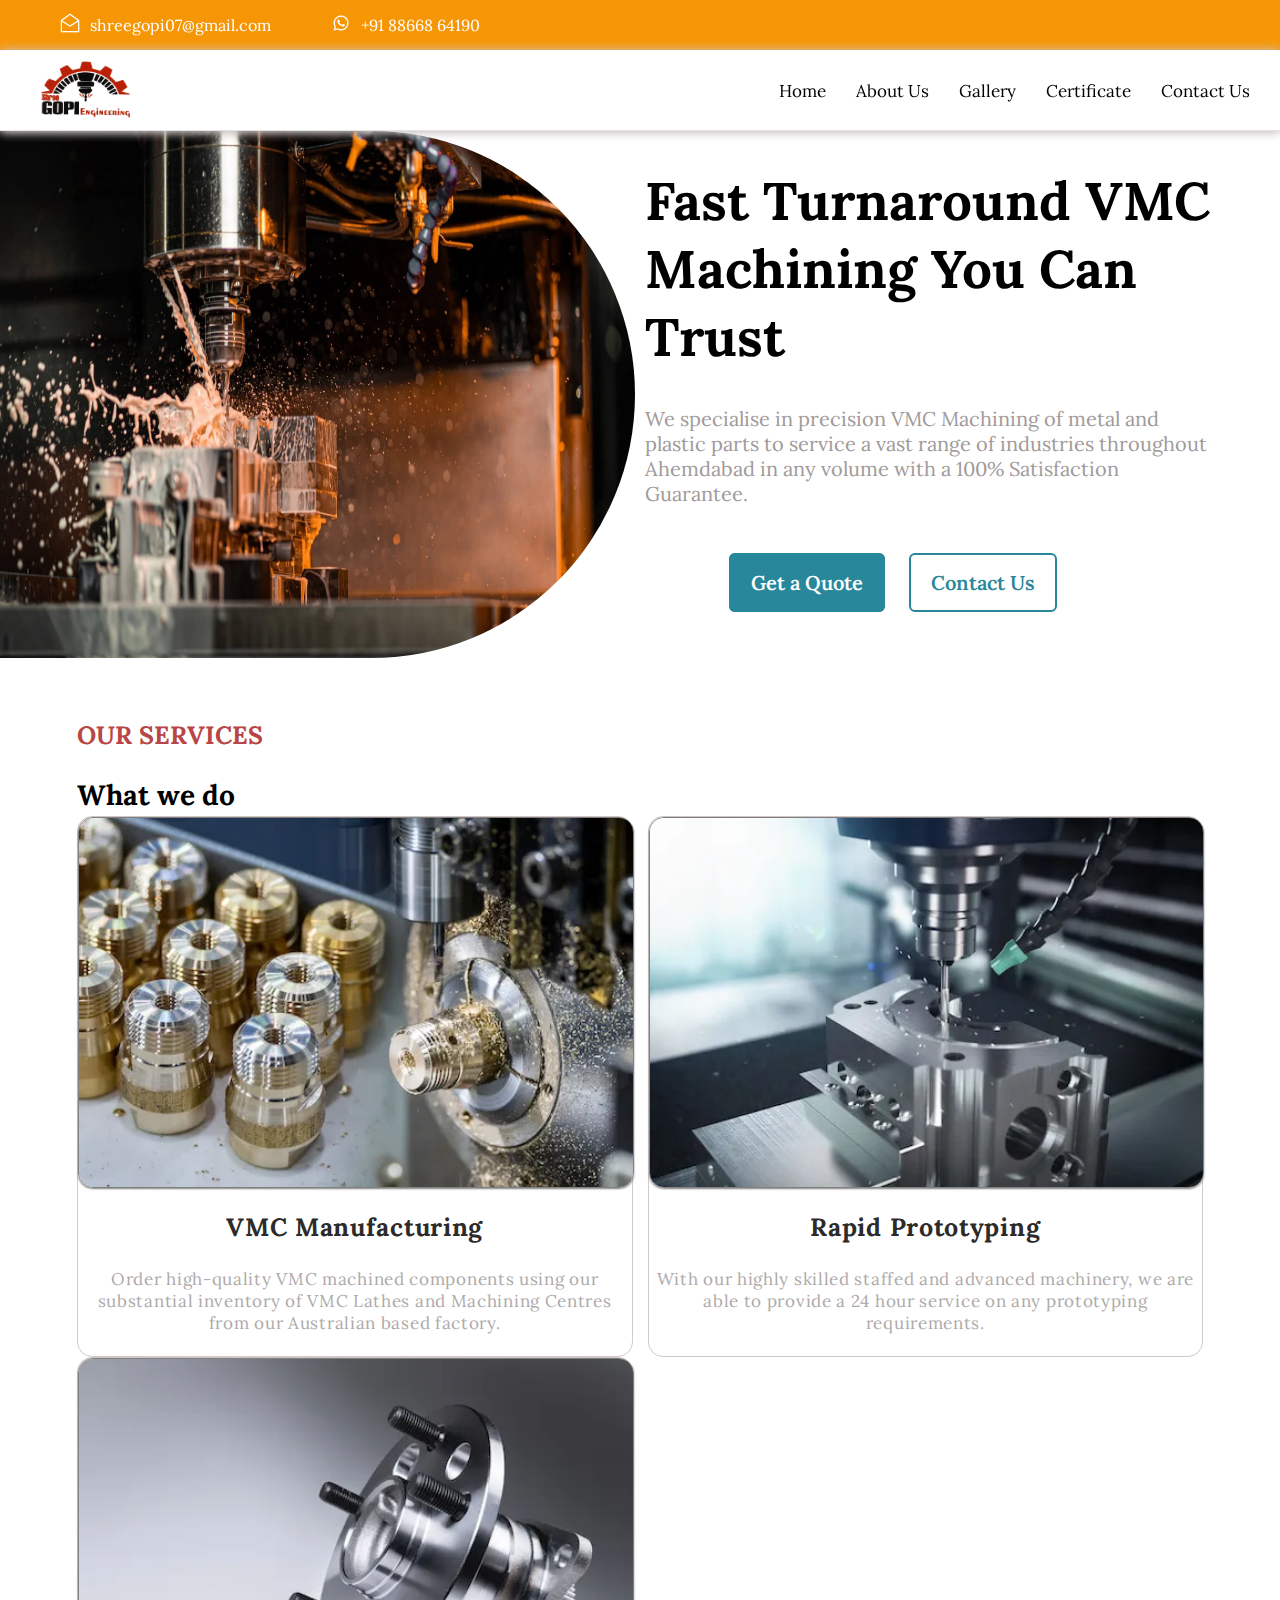
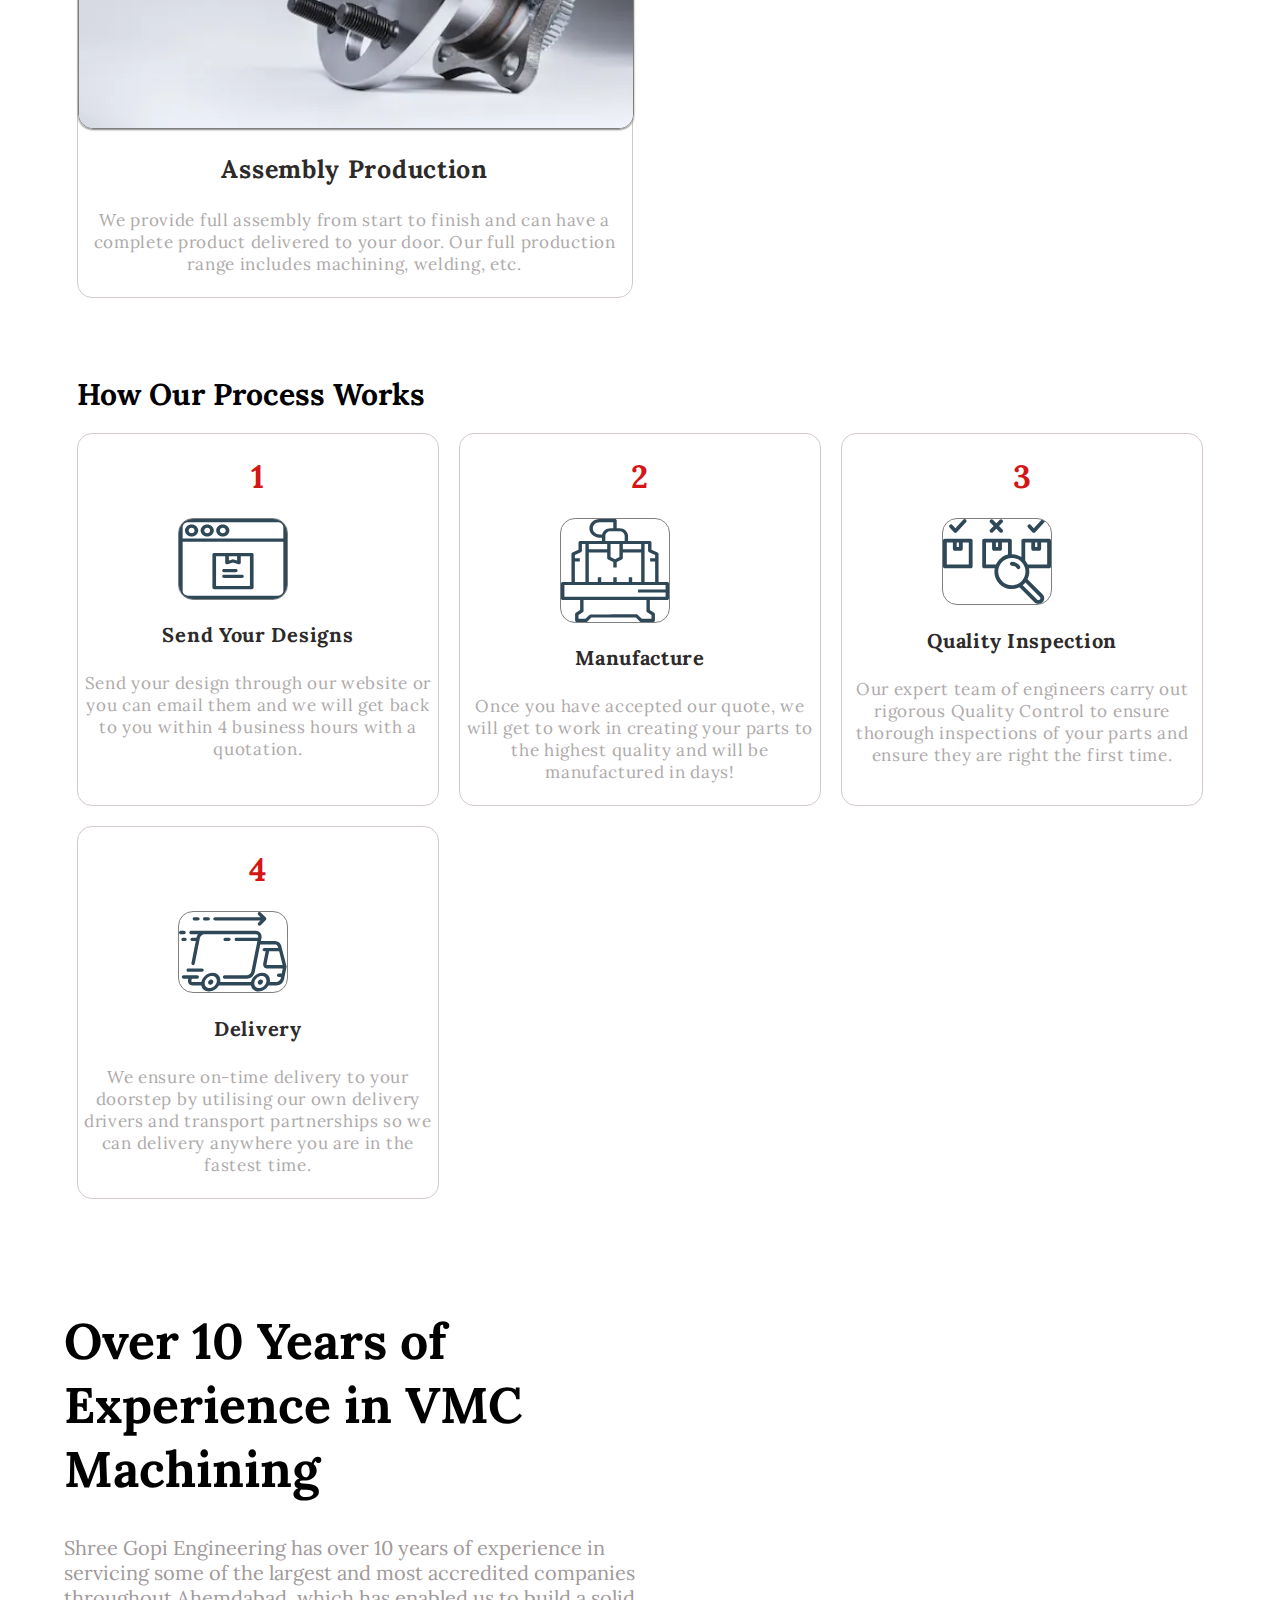
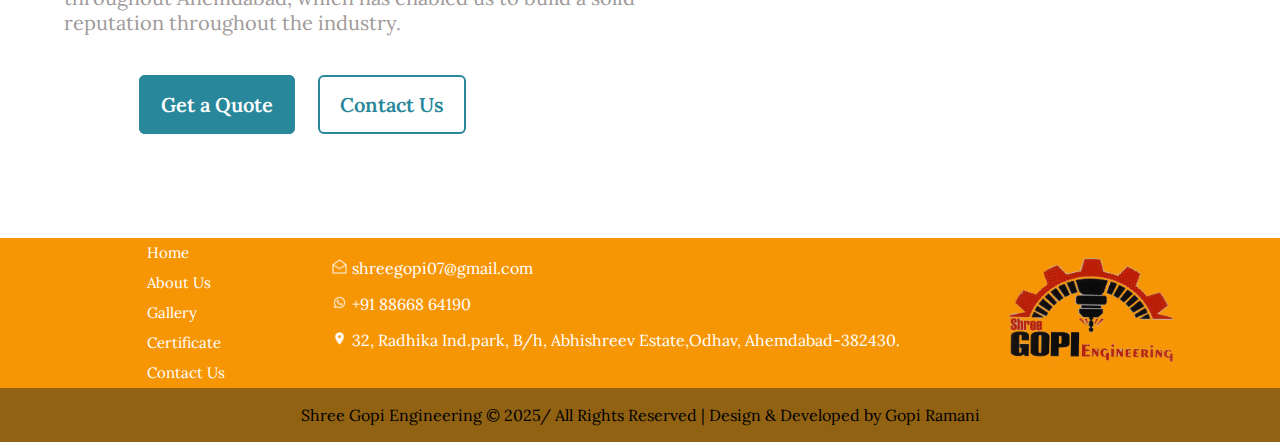
<file: machine/index.html>
<!DOCTYPE html>
<html lang="en">

<head>
    <meta charset="UTF-8">
    <meta name="viewport" content="width=device-width, initial-scale=1.0">
    <link rel="icon" href="img/Background.svg">
    <link rel="stylesheet" href="style.css">
    <link rel="preconnect" href="https://fonts.googleapis.com">
    <link rel="preconnect" href="https://fonts.gstatic.com" crossorigin>
    <link
        href="https://fonts.googleapis.com/css2?family=Lora:ital,wght@0,400..700;1,400..700&family=Poppins:ital,wght@0,100;0,200;0,300;0,400;0,500;0,600;0,700;0,800;0,900;1,100;1,200;1,300;1,400;1,500;1,600;1,700;1,800;1,900&display=swap"
        rel="stylesheet">
    <title>VMC Machine</title>
</head>

<body>
    <header>
        <div class="detail">
            <img src="img/icons8-open-mail-32.png" alt="">
            <a href="">
                <p>shreegopi07@gmail.com</p>
            </a>
            <img src="img/icons8-whatsapp-32.png" alt="">
            <a href="">
                <p>+91 88668 64190</p>
            </a>
        </div>
        <nav>
            <div class="Logo">
                <img src="img/Background.svg" alt="" class="logo">
            </div>
            <div class="nav-bar" id="menu">
                <li><a href=""><img src="img/icons8-cancel.svg" alt=""></a></li>
                <li><a href="index.html">Home</a></li>
                <li><a href="about-us-page.html">About Us</a></li>
                <li><a href="gallery-page.html">Gallery</a></li>
                <li><a href="Certificate.html">Certificate</a></li>
                <li><a href="contact-us.html">Contact Us</a></li>
            </div>
            <img src="img/icons8-menu.svg" alt="" id="hamburger" class="menu-btn">
        </nav>
    </header>

    <section class="hero">
        <div class="image">
            <img src="img/img.jpg" alt="Machine">
        </div>
        <div class="blurb">
            <h1>Fast Turnaround VMC Machining You Can Trust</h1>
            <p>We specialise in precision VMC Machining of metal and plastic parts to service a vast range of industries
                throughout Ahemdabad in any volume with a 100% Satisfaction Guarantee.</p>
            <div class="button">
                <a href="get-quote.html" class="btn1">Get a Quote</a>
                <a href="contact-us.html" class="btn2">Contact Us</a>
            </div>
        </div>
    </section>

    <section class="our-service">
        <div class="heading container">
            <h6>OUR SERVICES</h6>
            <h1>What we do</h1>
        </div>
        <div class="services container">
            <div class="box">
                <img src="img/63c0cae13a7249f35084f745_cnc machining (1).webp">
                <div class="white">
                    <h2>VMC Manufacturing</h2>
                    <p> Order high-quality VMC machined components using our substantial inventory of VMC Lathes and
                        Machining Centres from our Australian based factory.</p>
                </div>
            </div>

            <div class="box">
                <img src="img/63c0cae13a72499fa884f748_rapid-prototyping (1).webp">
                <div class="white">
                    <h2>Rapid Prototyping</h2>
                    <p>With our highly skilled staffed and advanced machinery, we are able to provide a 24 hour service
                        on
                        any prototyping requirements.</p>
                </div>
            </div>

            <div class="box">
                <img src="img/63c0cae13a724998ad84f763_assembly production.webp">
                <div class="white">
                    <h2> Assembly Production</h2>
                    <p> We provide full assembly from start to finish and can have a complete product delivered to your
                        door. Our full production range includes machining, welding, etc.</p>
                </div>
            </div>
        </div>

    </section>


    <section class="process-works">
        <div class="heading container">
            <h1>How Our Process Works</h1>
        </div>

        <div class="process container">
            <div class="box">
                <h1>1</h1>
                <img src="img/63c0cae13a7249d1a584f74b_Group 31.svg">
                <div class="white">
                    <h2>Send Your Designs</h2>
                    <p>Send your design through our website or you can email them and we will get back to you within 4
                        business hours with a quotation.</p>
                </div>
            </div>

            <div class="box">
                <h1>2</h1>
                <img src="img/63c0cae13a7249554e84f74c_Vector.svg">
                <div class="white">
                    <h2>Manufacture </h2>
                    <p> Once you have accepted our quote, we will get to work in creating your parts to the highest
                        quality and will be manufactured in days!</p>
                </div>
            </div>

            <div class="box">
                <h1>3</h1>
                <img src="img/63c0cae13a724980a784f74e_Group 30.svg">
                <div class="white">
                    <h2>Quality Inspection</h2>
                    <p> Our expert team of engineers carry out rigorous Quality Control to ensure thorough inspections
                        of your parts and ensure they are right the first time.</p>
                </div>
            </div>

            <div class="box">
                <h1>4</h1>
                <img src="img/63c0cae13a7249c74184f74d_layer1.svg">
                <div class="white">
                    <h2>Delivery</h2>
                    <p>We ensure on-time delivery to your doorstep by utilising our own delivery drivers and transport
                        partnerships so we can delivery anywhere you are in the fastest time.</p>
                </div>
            </div>
        </div>
    </section>

    <section class="Experience-Machining container">
        <div class="Experience">
            <h1>Over 10 Years of Experience in VMC Machining</h1>
            <p>Shree Gopi Engineering has over 10 years of experience in servicing some of the largest and most
                accredited companies throughout Ahemdabad, which has enabled us to build a solid reputation throughout
                the industry.
            </p>
            <div class="button">
                <a href="get-quote.html" class="btn01">Get a Quote</a>
                <a href="contact-us.html" class="btn02">Contact Us</a>
            </div>
        </div>

        <div class="map-location">
            <iframe
                src="https://www.google.com/maps/embed?pb=!1m18!1m12!1m3!1d3672.2108289328503!2d72.67607757536832!3d23.016029979178388!2m3!1f0!2f0!3f0!3m2!1i1024!2i768!4f13.1!3m3!1m2!1s0x395e87bb3b9a9ed5%3A0x3620d8319f80c0ed!2sAbhishree%20Estate!5e0!3m2!1sen!2sin!4v1744632922377!5m2!1sen!2sin"
                width="600" height="450" style="border:0;" allowfullscreen="" loading="lazy"
                referrerpolicy="no-referrer-when-downgrade">
            </iframe>
        </div>
    </section>

    <section class="footer">
        <ul class="menu-bar container">
            <li><a href="index.html">Home</a></li>
            <li><a href="about-us-page.html">About Us</a></li>
            <li><a href="gallery-page.html">Gallery</a></li>
            <li><a href="Certificate.html">Certificate</a></li>
            <li><a href="contact-us.html">Contact Us</a></li>
        </ul>

        <div class="detail2">
            <img src="img/icons8-open-mail-32.png" alt="">
            <a href="mailto:shreegopi07@gmail.com">
                <p>shreegopi07@gmail.com</p>
            </a>

            <img src="img/icons8-whatsapp-32.png" alt="">
            <a href="">
                <p>+91 88668 64190</p>
            </a>

            <img src="img/icons8-location-32.png" alt="">
            <a href="">
                <p>32, Radhika Ind.park, B/h, Abhishreev Estate,Odhav, Ahemdabad-382430.</p>
            </a>
        </div>
        <div class="Logo2 container">
            <img src="img/Background.svg" alt="" class="logo1">
        </div>

    </section>
        <div class="Gopi-Engineering">
            <p>Shree Gopi Engineering © 2025/ All Rights Reserved | Design & Developed by Gopi Ramani</p>
        </div>
 
    <script src="script.js"></script>
</body>

</html>
</file>
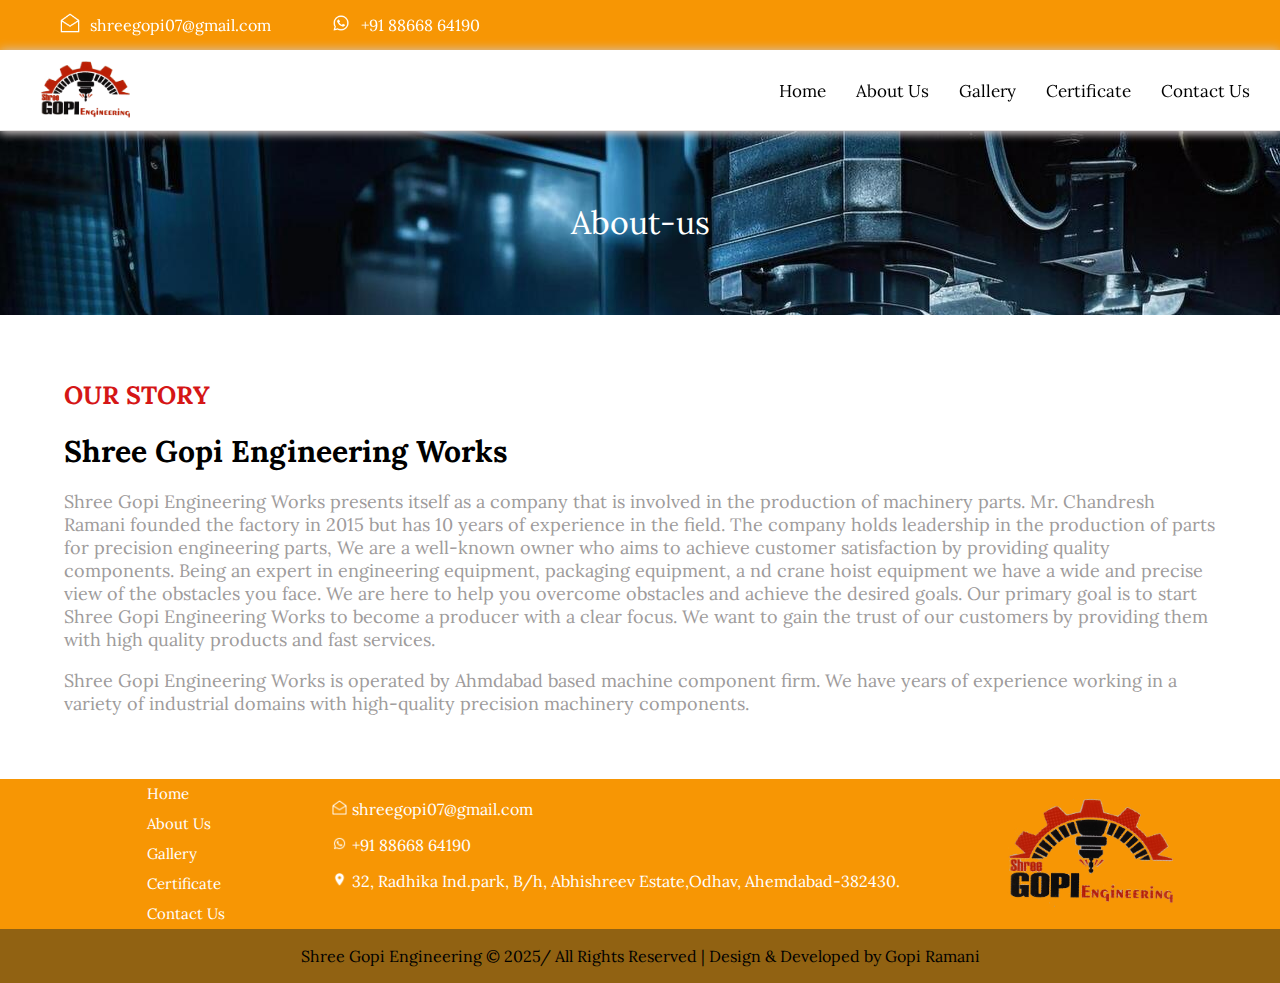
<file: machine/about-us-page.html>
<!DOCTYPE html>
<html lang="en">

<head>
    <meta charset="UTF-8">
    <meta name="viewport" content="width=device-width, initial-scale=1.0">
    <link rel="preconnect" href="https://fonts.googleapis.com">
    <link rel="preconnect" href="https://fonts.gstatic.com" crossorigin>
    <link rel="icon" href="img/Background.svg">
    <link rel="stylesheet" href="style.css">
    <link rel="preconnect" href="https://fonts.googleapis.com">
    <link rel="preconnect" href="https://fonts.gstatic.com" crossorigin>
    <link href="https://fonts.googleapis.com/css2?family=Roboto:ital,wght@0,100..900;1,100..900&display=swap"
        rel="stylesheet">
    <title>VMC Machine</title>
</head>

<body>
    <header>
        <div class="detail">
            <img src="img/icons8-open-mail-32.png" alt="">
            <a href="mailto:shreegopi07@gmail.com">
                <p>shreegopi07@gmail.com</p>
            </a>
            <img src="img/icons8-whatsapp-32.png" alt="">
            <a href="">
                <p>+91 88668 64190</p>
            </a>
        </div>
        <nav>
            <div class="Logo">
                <img src="img/Background.svg" alt="" class="logo">
            </div>
            <div class="nav-bar" id="menu">
                <li><a href=""><img src="img/icons8-cancel.svg" alt=""></a></li>
                <li><a href="index.html">Home</a></li>
                <li><a href="about-us-page.html">About Us</a></li>
                <li><a href="gallery-page.html">Gallery</a></li>
                <li><a href="Certificate.html">Certificate</a></li>
                <li><a href="contact-us.html">Contact Us</a></li>
            </div>
            <img src="img/icons8-menu.svg" alt="" id="hamburger" class="menu-btn">
        </nav>
    </header>

    <div class="head-img-about-us">
        <h1>About-us</h1>
    </div>

    <div class="about-us container">
        <h2>OUR STORY</h2>
        <h1>Shree Gopi Engineering Works</h1>
        <p>Shree Gopi Engineering Works presents itself as a company that is
            involved in the production of machinery parts. Mr. Chandresh Ramani
            founded the factory in 2015 but has 10 years of experience in the
            field. The company holds leadership in the production of parts for
            precision engineering parts, We are a well-known owner who aims
            to achieve customer satisfaction by providing quality components.
            Being an expert in engineering equipment, packaging equipment, a
            nd crane hoist equipment we have a wide and precise view of the
            obstacles you face. We are here to help you overcome obstacles
            and achieve the desired goals. Our primary goal is to start
            Shree Gopi Engineering Works to become a producer with a clear focus.
            We want to gain the trust of our customers by providing them
            with high quality products and fast services.</p>

            <p>Shree Gopi Engineering Works is operated by Ahmdabad based machine 
                component firm. We have years of experience working in a 
                variety of industrial domains with high-quality precision 
                machinery components.</p>
            </div>

    <section class="footer">
        <ul class="menu-bar container">
            <li><a href="index.html">Home</a></li>
            <li><a href="about-us-page.html">About Us</a></li>
            <li><a href="gallery-page.html">Gallery</a></li>
            <li><a href="Certificate.html">Certificate</a></li>
            <li><a href="contact-us.html">Contact Us</a></li>
        </ul>

        <div class="detail2">
            <img src="img/icons8-open-mail-32.png" alt="">
            <a href="mailto:shreegopi07@gmail.com">
                <p>shreegopi07@gmail.com</p>
            </a>

            <img src="img/icons8-whatsapp-32.png" alt="">
            <a href="">
                <p>+91 88668 64190</p>
            </a>

            <img src="img/icons8-location-32.png" alt="">
            <a href="">
                <p>32, Radhika Ind.park, B/h, Abhishreev Estate,Odhav, Ahemdabad-382430.</p>
            </a>

        </div>

        <div class="Logo2 container">
            <img src="img/Background.svg" alt="" class="logo1">
        </div>

    </section>

    <div class="Gopi-Engineering">
        <p>Shree Gopi Engineering © 2025/ All Rights Reserved | Design & Developed by Gopi Ramani</p>
    </div>

    <script src="script.js"></script>
</body>

</html>
</file>
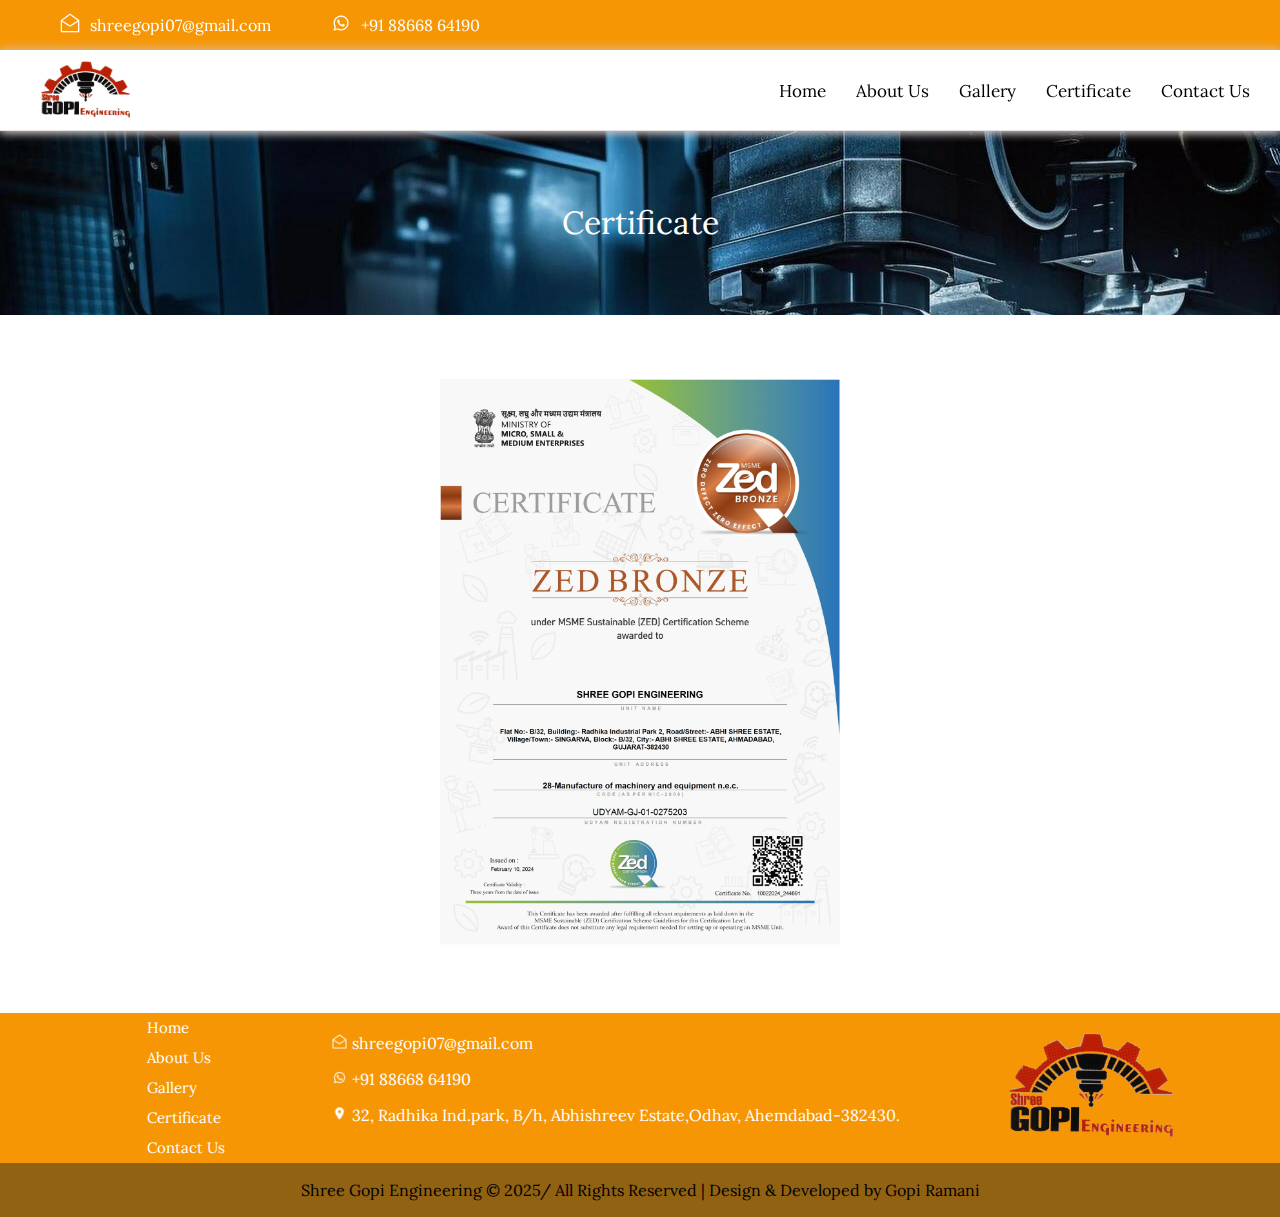
<file: machine/Certificate.html>
<!DOCTYPE html>
<html lang="en">

<head>
    <meta charset="UTF-8">
    <meta name="viewport" content="width=device-width, initial-scale=1.0">
    <link rel="preconnect" href="https://fonts.googleapis.com">
    <link rel="preconnect" href="https://fonts.gstatic.com" crossorigin>
    <link rel="icon" href="img/Background.svg">
    <link rel="stylesheet" href="style.css">
    <link rel="preconnect" href="https://fonts.googleapis.com">
    <link rel="preconnect" href="https://fonts.gstatic.com" crossorigin>
    <link href="https://fonts.googleapis.com/css2?family=Roboto:ital,wght@0,100..900;1,100..900&display=swap"
        rel="stylesheet">
    <title>VMC Machine</title>
</head>
<body>
    <header>
        <div class="detail">
            <img src="img/icons8-open-mail-32.png" alt="">
            <a href="mailto:shreegopi07@gmail.com">
                <p>shreegopi07@gmail.com</p>
            </a>
            <img src="img/icons8-whatsapp-32.png" alt="">
            <a href="">
                <p>+91 88668 64190</p>
            </a>
        </div>
        <nav>
            <div class="Logo">
                <img src="img/Background.svg" alt="" class="logo">
            </div>
            <div class="nav-bar" id="menu">
                <li><a href=""><img src="img/icons8-cancel.svg" alt=""></a></li>
                <li><a href="index.html">Home</a></li>
                <li><a href="about-us-page.html">About Us</a></li>
                <li><a href="gallery-page.html">Gallery</a></li>
                <li><a href="Certificate.html">Certificate</a></li>
                <li><a href="contact-us.html">Contact Us</a></li>
            </div>
            <img src="img/icons8-menu.svg" alt="" id="hamburger" class="menu-btn">
        </nav>
    </header>

    <div class="head-img-Certificate">
        <h1>Certificate</h1>
    </div>

    <div class="certificate container">
            <img src="img/Bronze_page-0001.jpg" alt="" class="img">
        </div>
    </div>

    <section class="footer">
        <ul class="menu-bar container">
            <li><a href="index.html">Home</a></li>
            <li><a href="about-us-page.html">About Us</a></li>
            <li><a href="gallery-page.html">Gallery</a></li>
            <li><a href="Certificate.html">Certificate</a></li>
            <li><a href="contact-us.html">Contact Us</a></li>
        </ul>

        <div class="detail2">
            <img src="img/icons8-open-mail-32.png" alt="">
            <a href="mailto:shreegopi07@gmail.com">
                <p>shreegopi07@gmail.com</p>
            </a>

            <img src="img/icons8-whatsapp-32.png" alt="">
            <a href="">
                <p>+91 88668 64190</p>
            </a>

            <img src="img/icons8-location-32.png" alt="">
            <a href="">
                <p>32, Radhika Ind.park, B/h, Abhishreev Estate,Odhav, Ahemdabad-382430.</p>
            </a>

          
        </div>

        <div class="Logo2 container">
            <img src="img/Background.svg" alt="" class="logo1">
        </div>

    </section>

    <div class="Gopi-Engineering">
        <p>Shree Gopi Engineering © 2025/ All Rights Reserved | Design & Developed by Gopi Ramani</p>
    </div>

    <script src="script.js"></script>
</body>

</html>
</file>
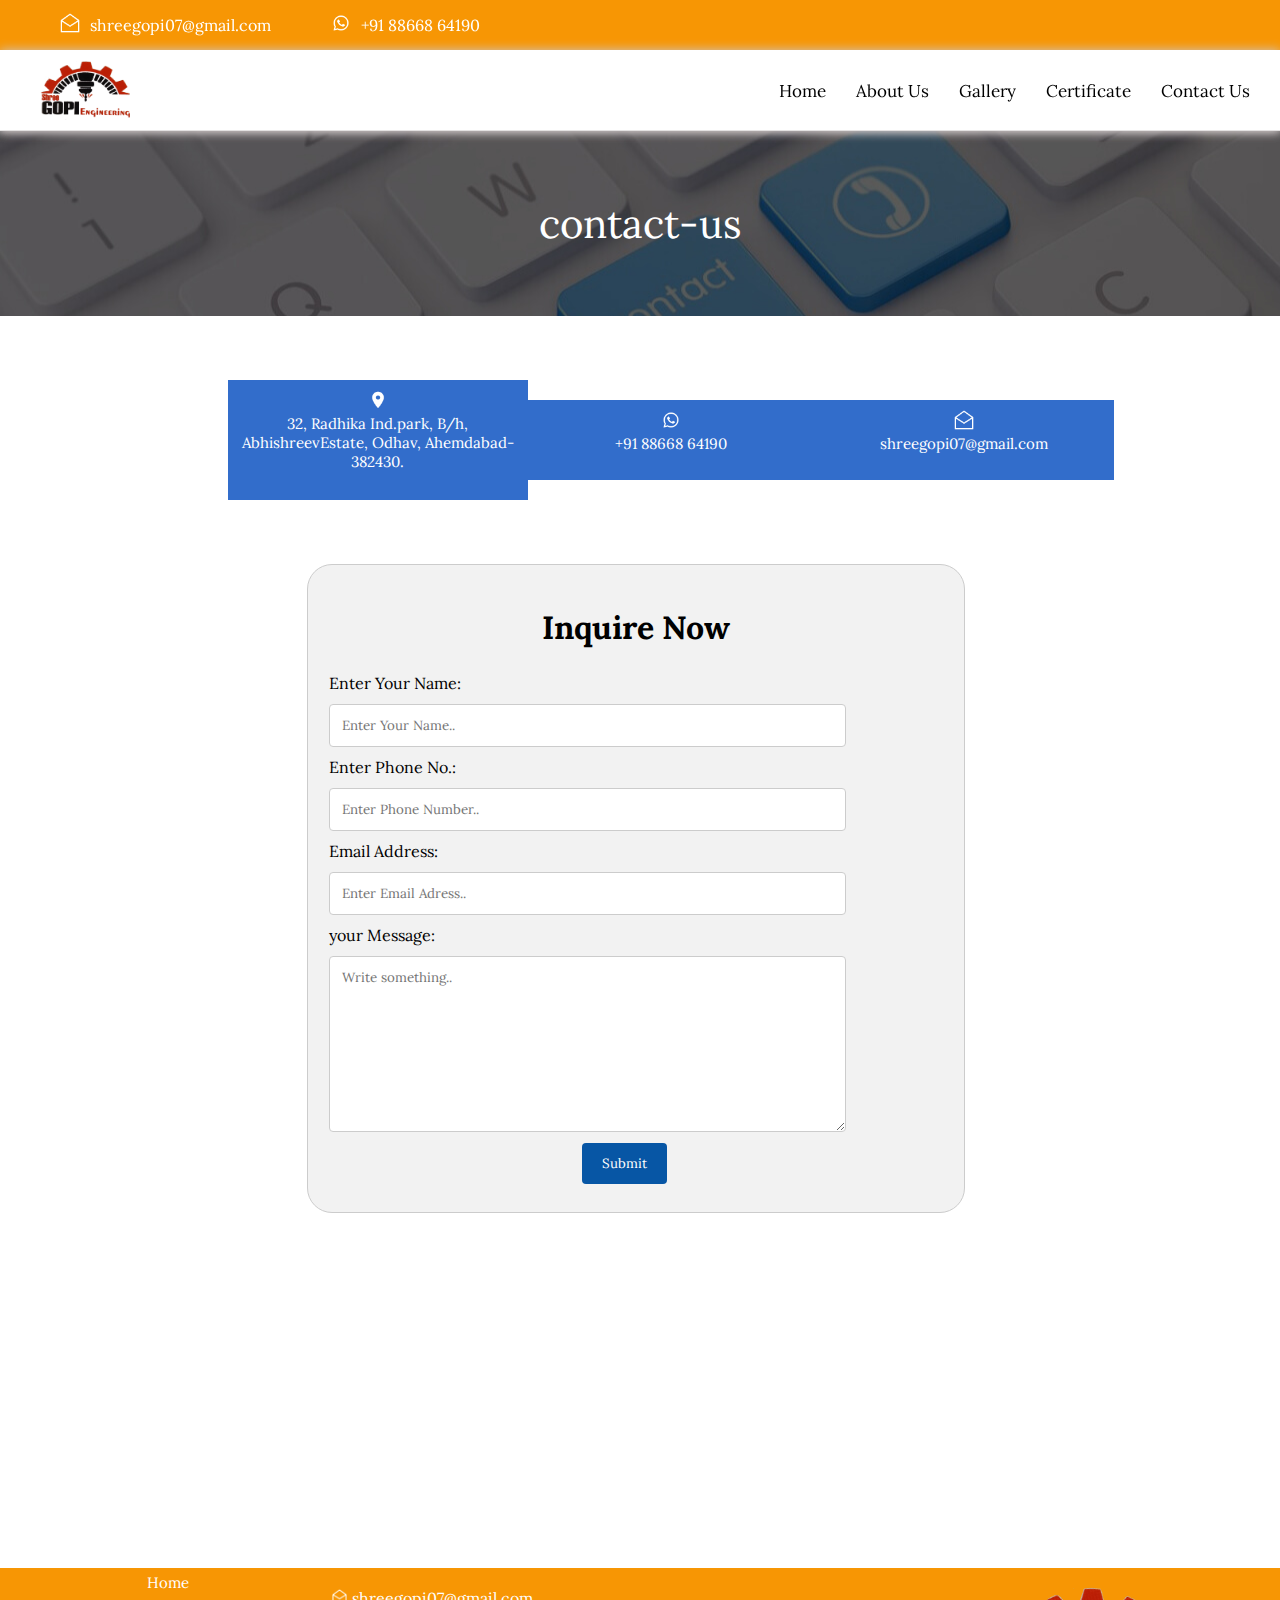
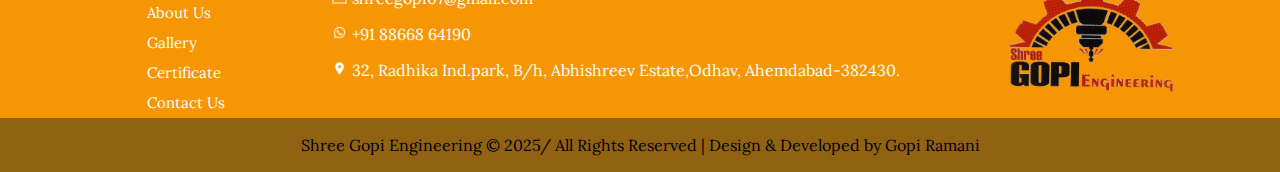
<file: machine/contact-us.html>
<!DOCTYPE html>
<html lang="en">

<head>
    <meta charset="UTF-8">
    <meta name="viewport" content="width=device-width, initial-scale=1.0">
    <link rel="preconnect" href="https://fonts.googleapis.com">
    <link rel="preconnect" href="https://fonts.gstatic.com" crossorigin>
    <link rel="icon" href="img/Background.svg">
    <link rel="stylesheet" href="style.css">
    <link rel="preconnect" href="https://fonts.googleapis.com">
    <link rel="preconnect" href="https://fonts.gstatic.com" crossorigin>
    <link href="https://fonts.googleapis.com/css2?family=Roboto:ital,wght@0,100..900;1,100..900&display=swap"
        rel="stylesheet">
    <title>VMC Machine</title>
</head>

<body>
    <header>
        <div class="detail">
            <img src="img/icons8-open-mail-32.png" alt="">
            <a href="mailto:shreegopi07@gmail.com">
                <p>shreegopi07@gmail.com</p>
            </a>
            <img src="img/icons8-whatsapp-32.png" alt="">
            <a href="">
                <p>+91 88668 64190</p>
            </a>
        </div>
        <nav>
            <div class="Logo">
                <img src="img/Background.svg" alt="" class="logo">
            </div>
            <div class="nav-bar" id="menu">
                <li><a href=""><img src="img/icons8-cancel.svg" alt=""></a></li>
                <li><a href="index.html">Home</a></li>
                <li><a href="about-us-page.html">About Us</a></li>
                <li><a href="gallery-page.html">Gallery</a></li>
                <li><a href="Certificate.html">Certificate</a></li>
                <li><a href="contact-us.html">Contact Us</a></li>
            </div>
            <img src="img/icons8-menu.svg" alt="" id="hamburger" class="menu-btn">
        </nav>
    </header>

    <div class="head-contact-us">
        <h1>contact-us</h1>
    </div>

    <section class="contact-us">
        <div class="boox">
            <div class="hero container">
                <div class="location"><img src="img/icons8-location-32.png" alt=""><br>
                    32, Radhika Ind.park, B/h, AbhishreevEstate, Odhav, Ahemdabad-382430.
                </div>
                <div class="mobile-no"><img src="img/icons8-whatsapp-32.png" alt=""><br> +91 88668 64190</div>
                <div class="email"><img src="img/icons8-open-mail-32.png" alt=""><br>shreegopi07@gmail.com</div>
            </div>
        </div>

        <div class="form-fill container">
            <form action="">
                <h1>Inquire Now</h1>

                <div class="row">
                    <div class="col-25">
                        <label for="lname">Enter Your Name:</label>
                    </div>
                    <div class="col-75">
                        <input type="text" id="name" name="name" placeholder="Enter Your Name..">
                    </div>
                </div>

                <div class="row">
                    <div class="col-25">
                        <label for="lname">Enter Phone No.:</label>
                    </div>
                    <div class="col-75">
                        <input type="text" id="Number" name="Phone number" placeholder="Enter Phone Number..">
                    </div>
                </div>

                <div class="row">
                    <div class="col-25">
                        <label for="lname"> Email Address:</label>
                    </div>
                    <div class="col-75">
                        <input type="text" id="email" name="email adress" placeholder="Enter Email Adress..">
                    </div>
                </div>

                <div class="row">
                    <div class="col-25">
                        <label for="subject">your Message:</label>
                    </div>
                    <div class="col-75">
                        <textarea id="message" name="message" placeholder="Write something.."
                            style="height:150px"></textarea>
                    </div>
                </div>

                <div class="sub">
                    <input type="submit" value="Submit">
                </div>
            </form>
        </div>

        <div class="map-search">
            <iframe
                src="https://www.google.com/maps/embed?pb=!1m18!1m12!1m3!1d3672.2108289328503!2d72.67607757536832!3d23.016029979178388!2m3!1f0!2f0!3f0!3m2!1i1024!2i768!4f13.1!3m3!1m2!1s0x395e87bb3b9a9ed5%3A0x3620d8319f80c0ed!2sAbhishree%20Estate!5e0!3m2!1sen!2sin!4v1744632922377!5m2!1sen!2sin"
                width="600" height="450" style="border:0;" allowfullscreen="" loading="lazy"
                referrerpolicy="no-referrer-when-downgrade"></iframe>
        </div>
    </section>


    <section class="footer">
        <ul class="menu-bar container">
            <li><a href="index.html">Home</a></li>
            <li><a href="about-us-page.html">About Us</a></li>
            <li><a href="gallery-page.html">Gallery</a></li>
            <li><a href="Certificate.html">Certificate</a></li>
            <li><a href="contact-us.html">Contact Us</a></li>
        </ul>

        <div class="detail2">
            <img src="img/icons8-open-mail-32.png" alt="">
            <a href="mailto:shreegopi07@gmail.com">
                <p>shreegopi07@gmail.com</p>
            </a>

            <img src="img/icons8-whatsapp-32.png" alt="">
            <a href="">
                <p>+91 88668 64190</p>
            </a>

            <img src="img/icons8-location-32.png" alt="">
            <a href="">
                <p>32, Radhika Ind.park, B/h, Abhishreev Estate,Odhav, Ahemdabad-382430.</p>
            </a>

    
        </div>

        <div class="Logo2 container">
            <img src="img/Background.svg" alt="" class="logo1">
        </div>

    </section>

    <div class="Gopi-Engineering">
        <p>Shree Gopi Engineering © 2025/ All Rights Reserved | Design & Developed by Gopi Ramani</p>
    </div>

    <script src="script.js"></script>
</body>

</html>
</file>
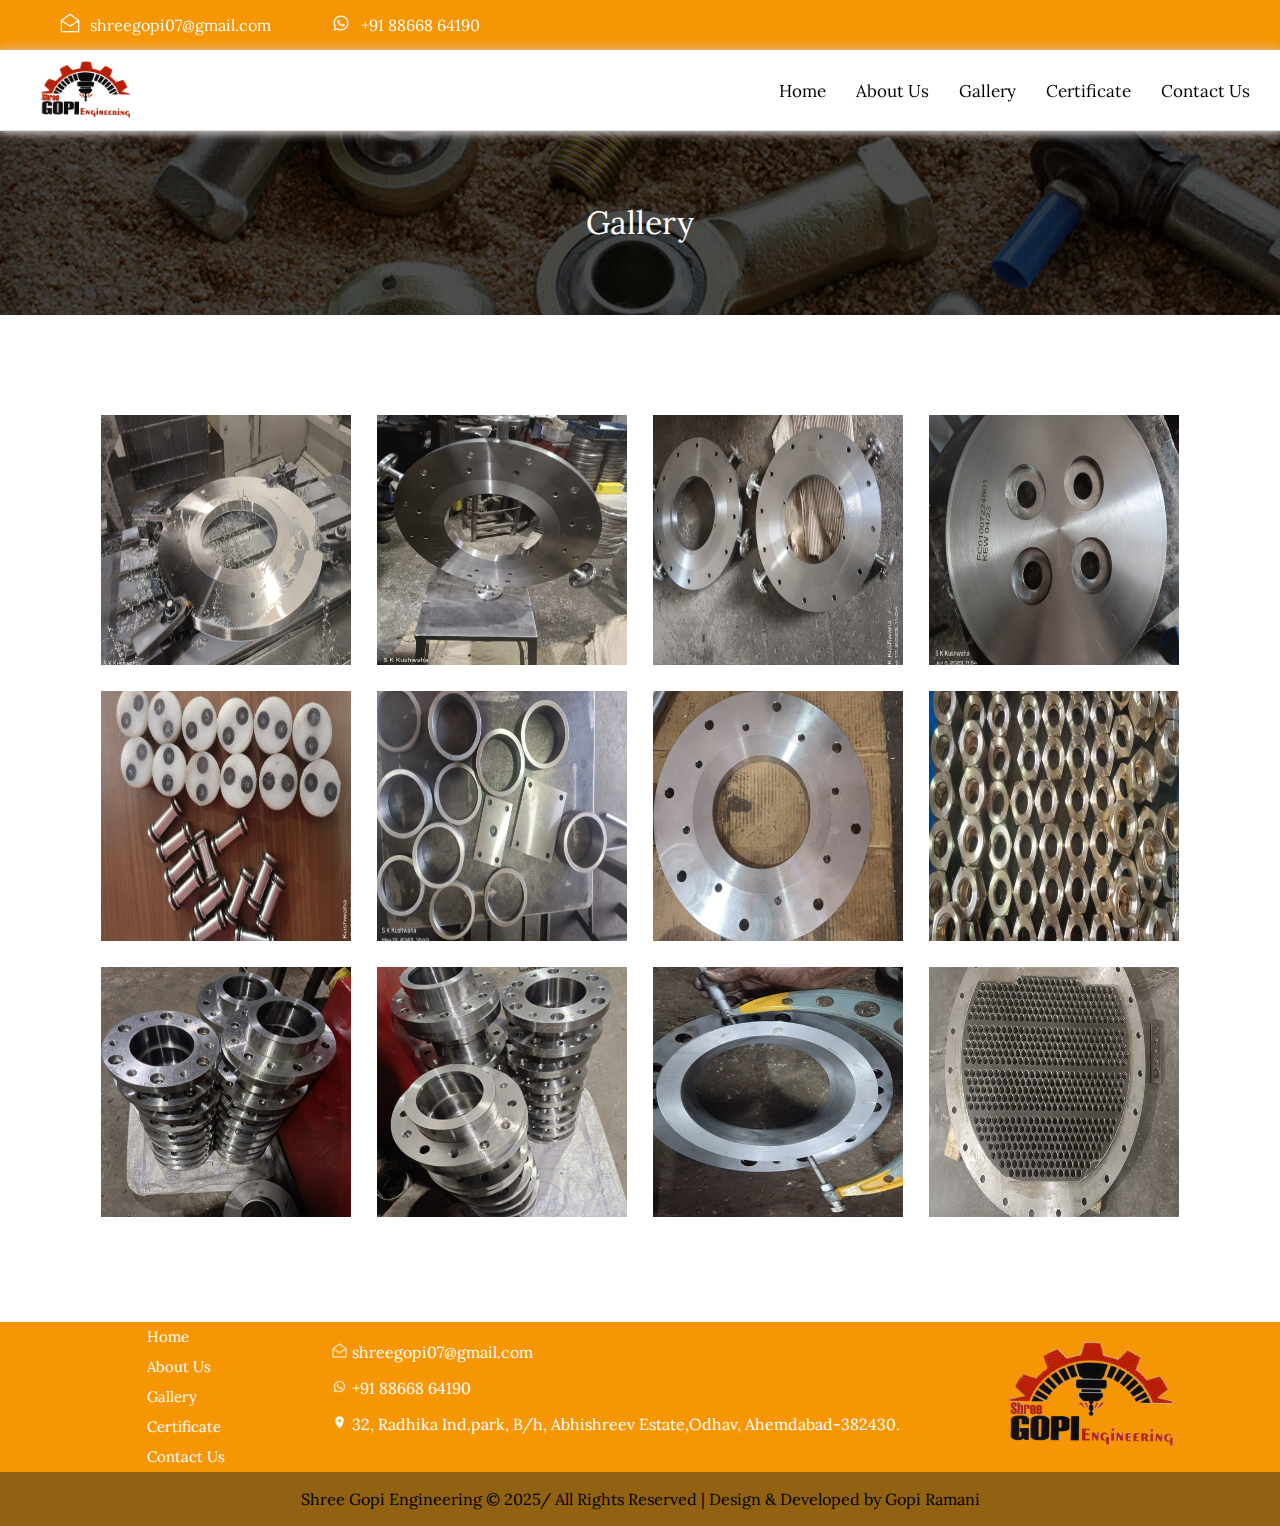
<file: machine/gallery-page.html>
<!DOCTYPE html>
<html lang="en">

<head>
    <meta charset="UTF-8">
    <meta name="viewport" content="width=device-width, initial-scale=1.0">
    <link rel="preconnect" href="https://fonts.googleapis.com">
    <link rel="preconnect" href="https://fonts.gstatic.com" crossorigin>
    <link rel="icon" href="img/Background.svg">
    <link rel="stylesheet" href="style.css">
    <link rel="preconnect" href="https://fonts.googleapis.com">
    <link rel="preconnect" href="https://fonts.gstatic.com" crossorigin>
    <link href="https://fonts.googleapis.com/css2?family=Roboto:ital,wght@0,100..900;1,100..900&display=swap"
        rel="stylesheet">
    <title>VMC Machine</title>
</head>

<body>
    <header>
        <div class="detail">
            <img src="img/icons8-open-mail-32.png" alt="">
            <a href="mailto:shreegopi07@gmail.com">
                <p>shreegopi07@gmail.com</p>
            </a>
            <img src="img/icons8-whatsapp-32.png" alt="">
            <a href="">
                <p>+91 88668 64190</p>
            </a>
        </div>
        <nav>
            <div class="Logo">
                <img src="img/Background.svg" alt="" class="logo">
            </div>
            <div class="nav-bar" id="menu">
                <li><a href=""><img src="img/icons8-cancel.svg" alt=""></a></li>
                <li><a href="index.html">Home</a></li>
                <li><a href="about-us-page.html">About Us</a></li>
                <li><a href="gallery-page.html">Gallery</a></li>
                <li><a href="Certificate.html">Certificate</a></li>
                <li><a href="contact-us.html">Contact Us</a></li>
            </div>
            <img src="img/icons8-menu.svg" alt="" id="hamburger" class="menu-btn">
        </nav>
    </header>

    <div class="head-img-gallery">
        <h1>Gallery</h1>
    </div>

    <div class="img-gallery container">
        <img src="img/1.png" alt="">
        <img src="img/2.png" alt="">
        <img src="img/3.png" alt="">
        <img src="img/4.png" alt="">
        <img src="img/5.png" alt="">
        <img src="img/6.png" alt="">
        <img src="img/7.png" alt="">
        <img src="img/8.png" alt="">
        <img src="img/9.png" alt="">
        <img src="img/10.png" alt="">
        <img src="img/11.png" alt="">
        <img src="img/12.png" alt="">
    </div>

    <section class="footer">
        <ul class="menu-bar container">
            <li><a href="index.html">Home</a></li>
            <li><a href="about-us-page.html">About Us</a></li>
            <li><a href="gallery-page.html">Gallery</a></li>
            <li><a href="Certificate.html">Certificate</a></li>
            <li><a href="contact-us.html">Contact Us</a></li>
        </ul>

        <div class="detail2">
            <img src="img/icons8-open-mail-32.png" alt="">
            <a href="mailto:shreegopi07@gmail.com">
                <p>shreegopi07@gmail.com</p>
            </a>

            <img src="img/icons8-whatsapp-32.png" alt="">
            <a href="">
                <p>+91 88668 64190</p>
            </a>

            <img src="img/icons8-location-32.png" alt="">
            <a href="">
                <p>32, Radhika Ind.park, B/h, Abhishreev Estate,Odhav, Ahemdabad-382430.</p>
            </a>

        </div>

        <div class="Logo2 container">
            <img src="img/Background.svg" alt="" class="logo1">
        </div>

    </section>

    <div class="Gopi-Engineering">
        <p>Shree Gopi Engineering © 2025/ All Rights Reserved | Design & Developed by Gopi Ramani</p>
    </div>

    <script src="script.js"></script>
</body>

</html>
</file>
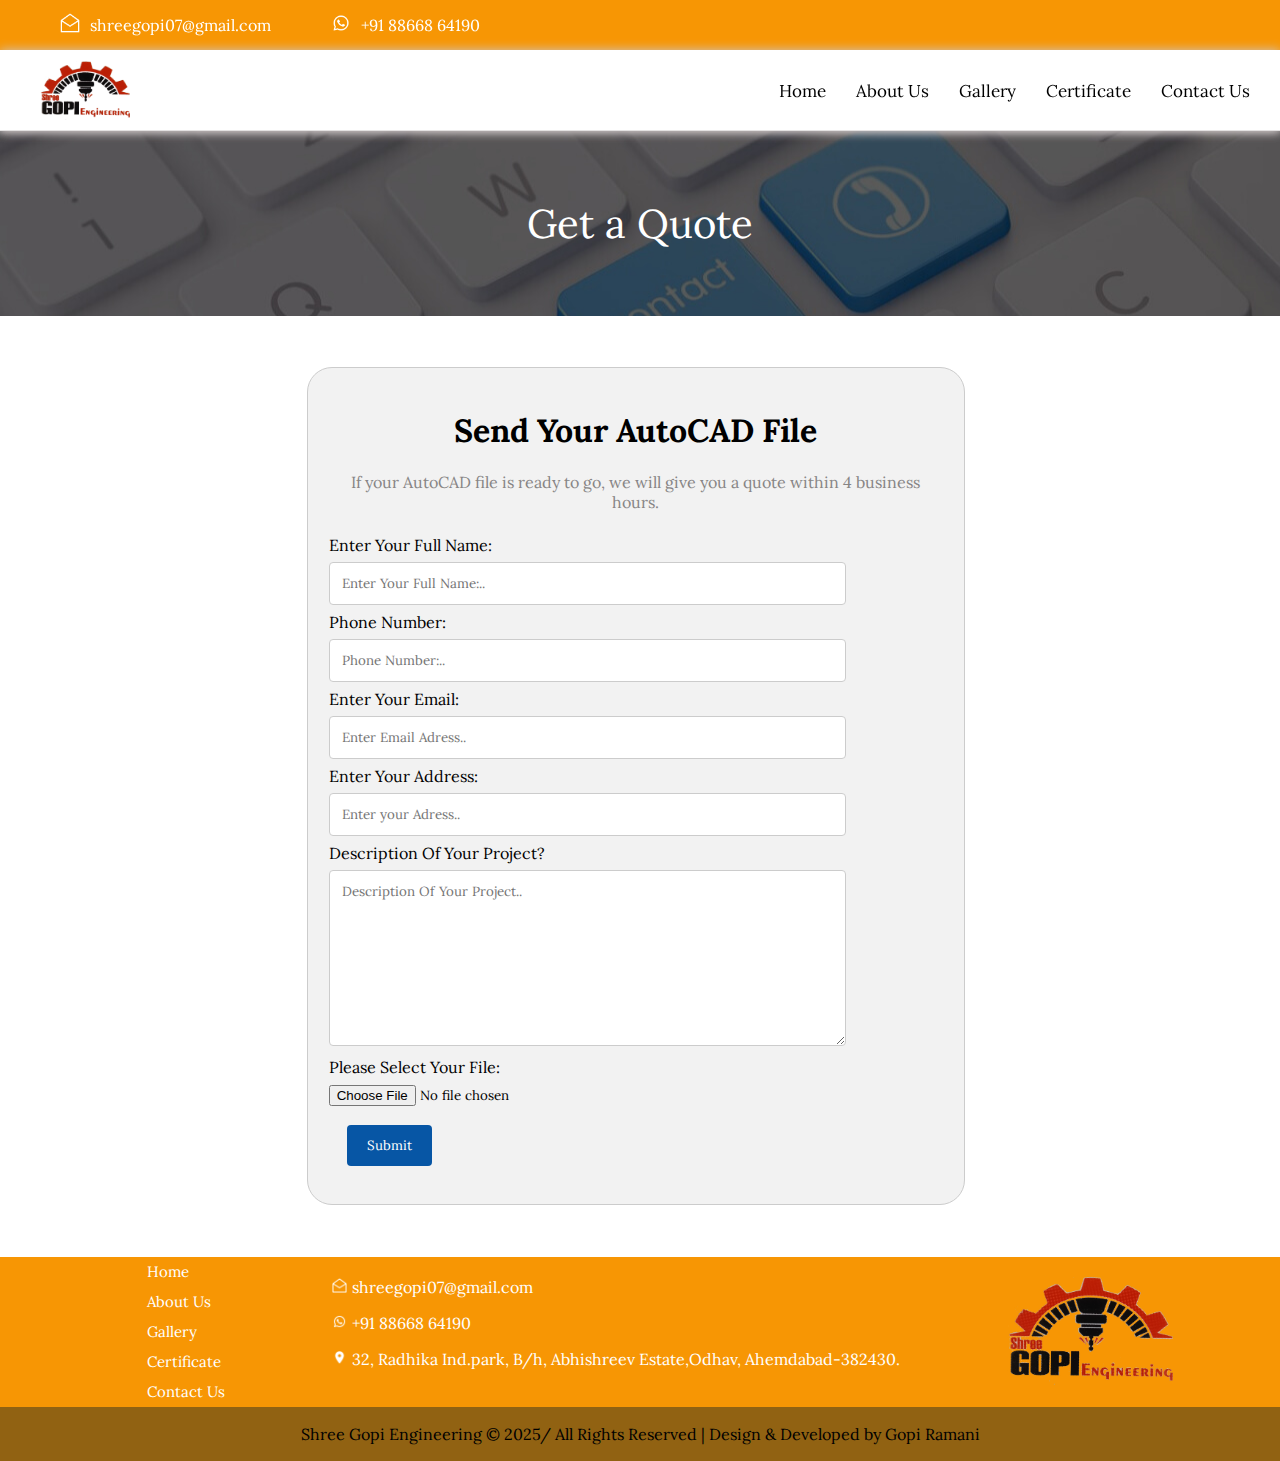
<file: machine/get-quote.html>
<!DOCTYPE html>
<html lang="en">

<head>
    <meta charset="UTF-8">
    <meta name="viewport" content="width=device-width, initial-scale=1.0">
    <link rel="preconnect" href="https://fonts.googleapis.com">
    <link rel="preconnect" href="https://fonts.gstatic.com" crossorigin>
    <link rel="icon" href="img/Background.svg">
    <link rel="stylesheet" href="style.css">
    <link rel="preconnect" href="https://fonts.googleapis.com">
    <link rel="preconnect" href="https://fonts.gstatic.com" crossorigin>
    <link href="https://fonts.googleapis.com/css2?family=Roboto:ital,wght@0,100..900;1,100..900&display=swap"
        rel="stylesheet">
    <title>VMC Machine</title>
</head>

<body>
    <header>
        <div class="detail">
            <img src="img/icons8-open-mail-32.png" alt="">
            <a href="mailto:shreegopi07@gmail.com">
                <p>shreegopi07@gmail.com</p>
            </a>
            <img src="img/icons8-whatsapp-32.png" alt="">
            <a href="">
                <p>+91 88668 64190</p>
            </a>
        </div>
        <nav>
            <div class="Logo">
                <img src="img/Background.svg" alt="" class="logo">
            </div>
            <div class="nav-bar" id="menu">
                <li><a href=""><img src="img/icons8-cancel.svg" alt=""></a></li>
                <li><a href="index.html">Home</a></li>
                <li><a href="about-us-page.html">About Us</a></li>
                <li><a href="gallery-page.html">Gallery</a></li>
                <li><a href="Certificate.html">Certificate</a></li>
                <li><a href="contact-us.html">Contact Us</a></li>
            </div>
            <img src="img/icons8-menu.svg" alt="" id="hamburger" class="menu-btn">
        </nav>
    </header>


    <div class="head-get-quote">
        <h1>Get a Quote</h1>
    </div>

    <section class="get-quote">
        <div class="form-fill container">
            <form action="">
                <h1>Send Your AutoCAD File</h1>
                <p>If your AutoCAD file is ready to go, we will give you a quote within 4 business hours.</p>

                <div class="row">
                    <div class="col-1">
                        <label for="fullname">Enter Your Full Name:</label>
                    </div>
                    <div class="col-2">
                        <input type="text" id="name" name="fullname" placeholder="Enter Your Full Name:..">
                    </div>
                </div>

                <div class="row">
                    <div class="col-1">
                        <label for="phone no.">Phone Number:</label>
                    </div>
                    <div class="col-2">
                        <input type="text" id="text" name="Phone number" placeholder="Phone Number:..">
                    </div>
                </div>

                <div class="row">
                    <div class="col-1">
                        <label for="email">Enter Your Email:</label>
                    </div>
                    <div class="col-2">
                        <input type="text" id="email" name="email adress" placeholder="Enter Email Adress..">
                    </div>
                </div>

                <div class="row">
                    <div class="col-1">
                        <label for="address">Enter Your Address:</label>
                    </div>
                    <div class="col-2">
                        <input type="text" id="address" name="address" placeholder="Enter your Adress..">
                    </div>
                </div>

                <div class="row">
                    <div class="col-1">
                        <label for="Description">Description Of Your Project?</label>
                    </div>
                    <div class="col-2">
                        <textarea id="message" name="message" placeholder="Description Of Your Project.."
                            style="height:150px"></textarea>
                    </div>
                </div>

                <div class="row">
                    <div class="col-1">
                        <label for="file">Please Select Your File:</label>
                    </div>
                    <div class="col-2">
                        <input type="file" id="myfile" name="myfile" class="file">
                    </div>
                </div>

                <div class="sub">
                    <div class="row">
                        <input type="submit" value="Submit">
                    </div>
                </div>
            </form>
        </div>
    </section>

    <section class="footer">
        <ul class="menu-bar container">
            <li><a href="index.html">Home</a></li>
            <li><a href="about-us-page.html">About Us</a></li>
            <li><a href="gallery-page.html">Gallery</a></li>
            <li><a href="Certificate.html">Certificate</a></li>
            <li><a href="contact-us.html">Contact Us</a></li>
        </ul>

        <div class="detail2">
            <img src="img/icons8-open-mail-32.png" alt="">
            <a href="mailto:shreegopi07@gmail.com">
                <p>shreegopi07@gmail.com</p>
            </a>

            <img src="img/icons8-whatsapp-32.png" alt="">
            <a href="">
                <p>+91 88668 64190</p>
            </a>

            <img src="img/icons8-location-32.png" alt="">
            <a href="">
                <p>32, Radhika Ind.park, B/h, Abhishreev Estate,Odhav, Ahemdabad-382430.</p>
            </a>

        </div>

        <div class="Logo2 container">
            <img src="img/Background.svg" alt="" class="logo1">
        </div>

    </section>

    <div class="Gopi-Engineering">
        <p>Shree Gopi Engineering © 2025/ All Rights Reserved | Design & Developed by Gopi Ramani</p>
    </div>

    <script src="script.js"></script>
</body>

</html>
</file>
<file: machine/style.css>
@import url('https://fonts.googleapis.com/css2?family=Lora:ital,wght@0,400..700;1,400..700&family=Poppins:ital,wght@0,100;0,200;0,300;0,400;0,500;0,600;0,700;0,800;0,900;1,100;1,200;1,300;1,400;1,500;1,600;1,700;1,800;1,900&display=swap');

* {
    font-family: "Lora";
}

body {
    margin: 0;
    padding: 0;
    text-decoration: none;
}

header {
    width: 100%;
    object-fit: cover;
    box-shadow: 0 0 10px 0 rgb(206, 199, 199);
    position: sticky;
    top: 0;
}

.detail {
    display: flex;
    background-color: #f79604;
    height: 50px;
}

.detail a {
    color: white;
    font-size: 1em;
    margin-left: 60px;
    margin-top: 10px;
    text-decoration: none;
}

.detail img {
    height: 20px;
    width: 20px;
    margin-left: 60px;
    margin-top: 13px;
}

.detail p {
    margin-left: 5px;
    margin-top: 5px;
    margin-left: -50px;
}

.detail p:hover {
    color: #0e66c5;
}

.container {
    max-width: 1240px;
    margin: auto;
}

nav {
    display: flex;
    list-style: none;
    justify-content: space-between;
    color: white;
    background-color: white;
    border-bottom: 1px solid rgb(227, 225, 225);
    font-size: 1em;
    height: 80px;
    box-shadow: 0 0 10px 0 rgb(206, 199, 199);
}


.nav-bar {
    list-style: none;
    display: flex;
    justify-content: right;
    font-weight: 700;
    cursor: pointer;
}

.nav-bar li {
    font-size: 1em;
    font-weight: lighter;
    padding-right: 30px;
    margin-top: 30px;
    list-style: none;
    color: black;
    font-family: "Lora";
}

nav a {
    text-decoration: none;
    font-size: 17px;
    color: black;

}

nav a::after {
    content: '';
    width: 0%;
    height: 2px;
    background-color: #f79604;
    display: block;
    margin: auto;
    transition: 0.5s;
    cursor: pointer;
}

nav a:hover::after {
    width: 100%;
}

.menu-btn {
    display: none;
}

.nav-bar li img {
    display: none;
}

.cancel-btn {
    display: none;
}

.logo {
    height: 90px;
    width: 90px;
    margin-left: 40px;
    margin-top: -5px;
}

.hero {
    display: grid;
    gap: 20px;
    column-gap: 10px;
    text-align: left;
    grid-template-columns: repeat(2, 1fr);
}

.hero .image img {
    height: 100%;
    width: 100%;
    border-radius: 0px 400px 400px 0px;
}

.blurb h1 {
    height: auto;
    width: 90%;
    font-size: 53px;
    font-weight: 800;
}

.blurb p {
    height: auto;
    width: 90%;
    font-size: 20px;
    font-weight: 400;
    color: rgb(160, 154, 154);
    text-align: left;
}

.blurb .button {
    margin: 10%;
}

.btn1 {
    margin: 4%;
    height: auto;
    width: 100%;
    padding: 15px 20px;
    background: #28879a;
    border: 2px solid #28879a;
    border-radius: 6px;
    font-size: 20px;
    color: white;
    text-decoration: none;
    font-weight: 600;
}

.btn2 {
    height: auto;
    width: 100%;
    padding: 15px 20px;
    background: white;
    border: 2px solid #28879a;
    border-radius: 6px;
    font-size: 20px;
    color: #28879a;
    text-decoration: none;
    font-weight: 600;
}

.btn2:hover {
    background-color: #28879a;
    border-color: #28879a;
    color: white;
}

.our-service {
    margin: 6%;
}


.our-service .heading {
    line-height: 3px;
}


.our-service .heading h6 {
    line-height: 1px;
    font-size: 25px;
    color: rgb(184, 70, 70);
}

.our-service .heading h1 {
    font-size: 28px;
}

.services {
    display: grid;
    grid-template-columns: repeat(auto-fill, minmax(400px, 1fr));
    column-gap: 15px;
}


.our-service .box {
    border-radius: 15px;
    border: 1px solid rgb(211, 201, 201);
}

.our-service .box img {
    height: auto;
    border-radius: 15px;
    border: 1px solid gray;
    box-shadow: 0 1px 2px gray;
}

.our-service .box:hover {
    cursor: pointer;
    transform: scale(1.02);
}

.our-service .box .white {
    align-items: center;
    border-radius: 0 0 15px 15px;
    background-color: white;
    width: 100%;
    height: 25%;
}

.our-service .box .white h2 {
    text-align: center;
    font-weight: 700;
    font-size: 25px;
    color: rgb(45, 42, 42);
    letter-spacing: 0.7px;
    line-height: 30px;
}

.our-service .box .white p {
    text-align: center;
    font-size: 17px;
    color: rgb(174, 170, 170);
    letter-spacing: 0.7px;
    padding: 5px;
}


.our-service .box img {
    width: 100%;
    border-radius: 15px;
    border: 1px solid gray;
}


.process-works {
    margin: 6%;
}

.process-works .heading h1 {
    font-size: 30px;
}

.process {
    display: grid;
    grid-template-columns: repeat(auto-fill, minmax(270px, 1fr));
    column-gap: 20px;
    row-gap: 20px;
}


.process-works .box {
    border-radius: 15px;
    border: 1px solid rgb(211, 201, 201);

}

.process-works .box:hover {
    cursor: pointer;
    transform: scale(1.02);
}

.process-works .box img {
    max-height: 30%;
    max-width: 30%;
    margin-left: 100px;
}

.process-works .box .white {
    align-items: center;
    border-radius: 0 0 15px 15px;
    background-color: white;
    width: 100%;
    height: 25%;
}

.process h1 {
    color: rgb(213, 22, 22);
    justify-content: center;
    text-align: center;
}

.process-works .box .white h2 {
    text-align: center;
    font-weight: 700;
    font-size: 20px;
    color: rgb(45, 42, 42);
    letter-spacing: 0.7px;
    line-height: 30px;
}

.process-works .box .white p {
    text-align: center;
    font-size: 17px;
    color: rgb(174, 170, 170);
    letter-spacing: 0.7px;
    padding: 5px;
}

.process-works .box img {
    justify-content: center;
    text-align: center;
    height: auto;
    width: 100%;
    border-radius: 15px;
    border: 1px solid gray;
}

.process-works .box img {
    width: 100%;
    border-radius: 15px;
    border: 1px solid gray;
}

.Experience-Machining {
    height: auto;
    margin: 5%;
    display: grid;
    gap: 20px;
    column-gap: 10px;
    text-align: left;
    grid-template-columns: repeat(2, 1fr);
}

.Experience-Machining iframe {
    margin-top: 20px;
    width: 100%;
    height: 100%;
}

.Experience h1 {
    height: auto;
    font-size: 50px;
    font-weight: 800;
}


.Experience p {
    height: auto;
    font-size: 20px;
    font-weight: 400;
    color: rgb(160, 154, 154);
    text-align: left;
}

.Experience .button {
    margin: 10%;
}

.btn01 {
    margin: 4%;
    height: auto;
    width: 100%;
    padding: 15px 20px;
    background: #28879a;
    border: 2px solid #28879a;
    border-radius: 6px;
    font-size: 20px;
    color: white;
    text-decoration: none;
    font-weight: 600;
}

.btn02 {
    height: auto;
    width: 100%;
    padding: 15px 20px;
    background: white;
    border: 2px solid #28879a;
    border-radius: 6px;
    font-size: 20px;
    color: #28879a;
    text-decoration: none;
    font-weight: 600;
}

.btn02:hover {
    background-color: #28879a;
    border-color: #28879a;
    color: white;
}

.footer {
    display: flex;
    height: auto;
    width: auto;
    background-color: #f79604;
}


.menu-bar li {
    list-style: none;
    line-height: 30px;
    font-size: 15px;
    cursor: pointer;

}

.menu-bar a {
    color: white;
    text-decoration: none;
}

.menu-bar a:hover {
    color: #0e66c5;
}


.footer .detail2 {
    height: 100%;
    width: auto;
    place-items: center;
    margin-top: 20px;
}

.footer .detail2 a p {
    color: white;
    margin-top: -20px;
    margin-left: 20px;
}

.footer .detail2 a {
    text-decoration: none;
    font-size: 1rem;
}

.footer .detail2 p:hover {
    color: #0e66c5;
}

.footer .detail2 img {
    max-height: 15px;
    max-width: 15px;
}

.detail2 h5 {
    margin-left: 50px;
}

.logo1 {
    height: 110px;
    width: 130;
}

.Gopi-Engineering {
    text-align: center;
    width: auto;
    height: auto;
    padding: 1px;
    background-color: #916212;
}

.Gopi-Engineering p {
    font-size: 16px;
}



/* about-us page */

.head-img-about-us {
    background-image: url(img/metal-industry-workshop-precision-machinery-automated-production-line-robotic-arm-generated-by-ai-free-photo.jpg);
    padding: 50px 10px;
}

.head-img-about-us h1 {
    text-align: center;
    font-size: 2rem;
    font-weight: 400;
    color: white;
}

.head-img-about-us h1:hover {
    color: #f79604;
}

.about-us {
    margin: 5%;
    height: auto;
    width: 90%;
}

.about-us h2 {
    color: rgb(213, 22, 22);
    font-size: 25px;
}

.about-us h1 {
    font-size: 30px;
}

.about-us p {
    color: rgb(158, 155, 155);
    font-size: 18px;
}


/* gallery page */

.head-img-gallery {
    background-image: url(img/product_innerbanner.jpg);
    padding: 50px 10px;
}

.head-img-gallery h1 {
    text-align: center;
    font-size: 2rem;
    font-weight: 400;
    color: white;
}

.head-img-gallery h1:hover {
    color: #f79604;
}

.img-gallery {
    text-align: center;
    margin: 7%;
    height: auto;
    width: auto;
    column-gap: 50px;
    row-gap: 50px;
}

.img-gallery img {
    margin: 1%;
    width: 250px;
    height: 250px;
    cursor: pointer;
    row-gap: 1px;
}

.img-gallery img:hover {
    opacity: .5;
    cursor: pointer;
}

/* certificate page */

.head-img-Certificate {
    background-image: url(img/metal-industry-workshop-precision-machinery-automated-production-line-robotic-arm-generated-by-ai-free-photo.jpg);
    padding: 50px 10px;
}

.head-img-Certificate h1 {
    text-align: center;
    font-size: 2rem;
    font-weight: 400;
    color: white;
}

.head-img-Certificate h1:hover {
    color: #f79604;
}

.certificate {
    margin: 5%;
    height: auto;
    width: auto;
    text-align: center;
}

.certificate .img {
    max-height: 600px;
    max-width: 400px;
}

.certificate .img:hover {
    opacity: .5;
    cursor: pointer;
}

/* contact-us page */

.head-contact-us {
    background-image: url(img/contactus_innerbanner.jpg);
    padding: 40px 10px;
}

.head-contact-us h1 {
    text-align: center;
    font-size: 2.5rem;
    font-weight: 400;
    color: white;
}

.head-contact-us h1:hover {
    color: #f79604;
}

.form-fill {
    margin-left: 20%;

}

.contact-us .hero {
    height: auto;
    width: 100%;
    display: grid;
    grid-template-columns: repeat(auto-fill, minmax(270px, 1fr));
    column-gap: 20px;
    row-gap: 20px;
    align-items: center;
    text-align: center;
}

.contact-us .boox {
    margin: 5%;
}

.contact-us .hero img {
    margin-top: 10px;
    max-height: 20px;
    max-width: 20px;
}

.contact-us .location {
    margin-left: 60%;
    height: 120px;
    width: 300px;
    font-size: 15px;
    color: white;
    background-color: rgb(50, 109, 203);
}

.contact-us .mobile-no {
    margin-left: 60%;
    height: 80px;
    width: 300px;
    font-size: 15px;
    color: white;
    background-color: rgb(50, 109, 203);
}

.contact-us .email {
    margin-left: 60%;
    height: 80px;
    width: 300px;
    font-size: 15px;
    color: white;
    background-color: rgb(50, 109, 203);
}

.contact-us form {
    padding: 2%;
    margin: 5%;
    column-gap: 20px;
    row-gap: 20px;
    border-radius: 25px;
    border: #ccc solid 1px;
    background-color: #f2f2f2;
    width: 60%;
}

.contact-us .form-fill h1 {
    text-align: center;
}

.contact-us input[type=text],
select,
textarea {
    width: 80%;
    padding: 12px;
    border: 1px solid #ccc;
    border-radius: 4px;
    resize: vertical;
}

.contact-us label {
    padding: 12px 12px 12px 0;
    display: grid;
    grid-template-columns: repeat(auto-fill, minmax(270px, 1fr));
}

.contact-us .sub {
    margin-left: 40%;
}

.contact-us input[type=submit] {
    margin: 2%;
    background-color: #0756a5;
    color: white;
    padding: 12px 20px;
    border: none;
    border-radius: 4px;
    cursor: pointer;
}

.contact-us input[type=submit]:hover {
    background-color: #1e3ca7;
}

.contact-us .col-25 {
    width: 100%;
    margin-top: 6px;
    line-height: 5px;
}

.contact-us .col-75 {
    float: left;
    width: 100%;
    margin-top: 6px;
}

.contact-us .row:after {
    content: "";
    display: table;
    clear: both;
}

.contact-us iframe {
    height: 300px;
    width: 100%;
}


/* get-quote page  */

.head-get-quote {
    background-image: url(img/contactus_innerbanner.jpg);
    padding: 40px 10px;
}

.head-get-quote h1 {
    text-align: center;
    font-size: 2.5rem;
    font-weight: 400;
    color: white;
}

.head-get-quote h1:hover {
    color: #f79604;
}

.get-quote form {
    padding: 2%;
    margin: 5%;
    column-gap: 20px;
    row-gap: 20px;
    border-radius: 25px;
    border: #ccc solid 1px;
    background-color: #f2f2f2;
    width: 60%;
}

.get-quote .form-fill h1 {
    text-align: center;
}

.get-quote input[type=text],
select,
textarea {
    width: 80%;
    padding: 12px;
    border: 1px solid #ccc;
    border-radius: 4px;
    resize: vertical;
}

.get-quote label {
    padding: 12px 12px 12px 0;
    display: grid;
    grid-template-columns: repeat(auto-fill, minmax(270px, 1fr));
}

.get-quote input[type=submit] {
    margin: 3%;
    background-color: #0756a5;
    color: white;
    padding: 12px 20px;
    border: none;
    border-radius: 4px;
    cursor: pointer;
    float: left;
}

.get-quote input[type=submit]:hover {
    background-color: #1e3ca7;
}

.get-quote .col-1 {
    float: left;
    width: 100%;
    line-height: 10px;
}

.get-quote .col-2 {
    float: left;
    width: 100%;
}

.get-quote .row:after {
    content: "";
    display: table;
    clear: both;
}

.get-quote h1 {
    text-align: center;
}

.get-quote p {
    color: rgb(135, 133, 133);
    text-align: center;
}


@media screen and (max-width: 768px) {

    /* Home page */

    .menu-btn {
        display: block;
        padding: 10px;
        margin: 10px;
        height: 20px;
        width: 20px;
    }

    .nav-bar li img {
        display: block;
        height: 20px;
        width: 20px;
    }

    .detail p{
        font-size: 12px;
    }

    .detail img{
        height: 15px;
        width: 15px;
    }

    header {
        height: auto;
    }

    .logo {
        margin-left: 15px;
    }

    .nav-bar {
        display: none;
        flex-direction: column;
        position: absolute;
        top: 45px;
        right: 0;
        left: 0;
        width: 100%;
        height: 40vh;
        padding-top: 40px;
        line-height: 1px;
        margin-top: 5px;
        text-align: center;
        flex-direction: column;
        transition: all 0.5s ease-out;
        background-color: rgb(238, 236, 236);
    }

    .nav-bar li {
        border-bottom: 1px solid rgb(219, 215, 215);
        text-align: left;
        width: 100%;
        padding: 5px 40px;
        margin-top: 20px;
    }

    nav ul li::after {
        display: none;
    }

    .Experience-Machining {
        grid-template-columns: auto;
    }

    .container {
        max-width: 1540px;
        margin: 5%;
    }

    .blurb {
        margin-left: 40px;
    }

    .hero {
        grid-template-columns: auto;
    }
    .our-service .box {
        width: 80%;
        height: auto;
    }

    .Experience h1 {
        width: 100%;
    }

    .Experience p {
        width: 100%;
    }

    .menu-bar li {
        line-height: 20px;
        font-size: 12px;
        margin: auto;
    }

    .menu-bar {
        margin-top: 20px;
    }


    .footer .detail2 a p {
        margin-top: -15px;
        margin-left: 20px;
    }

    .footer .detail2 a {
        font-size: 12px;
    }

    .footer .detail2 img {
        max-height: 12px;
        max-width: 12px;
    }

    .logo1 {
        max-height: 80px;
    }

    .Gopi-Engineering p {
        font-size: 12px;
    }


    /* about-us page */
    .about-us p {
        font-size: 1rem;
    }

    /* gallery page */
    .img-gallery {
        margin: 10%;
        row-gap: 10px;
        column-gap: 10px;
    }

    /* contact-us page */

    .contact-us .hero {
        margin-left: 5%;
    }

    .contact-us form {
        margin-left: 8%;
    }

    .contact-us .sub {
        margin-left: 30%;
    }

    .contact-us form {
        width: 80%;
    }

    .contact-us .boox {
        margin-right: 60%;
    }

    /* get-quote page  */

    .get-quote form {
        width: 80%;
    }

    .get-quote form {
        width: 90%;
        margin-left: 3%;
    }

    .get-quote .sub {
        margin-left: 30%;
    }

}


@media screen and (max-width: 1024px) {
    /* contact-us page */

    .contact-us .hero {
        margin-left: 5%;
    }

    .our-service .box {
        margin: 1%;
    }


    .contact-us .boox {
        margin-right: 50%;
    }
}

@media screen and (max-width:425px) {

    /* home page */

    .detail {
        font-size: 10px;
        margin-left: -20px;
    }

    .detail img {
        height: 15px;
        width: 15px;
    }

    .hero {
        grid-template-columns: auto;
    }

    .hero h1 {
        font-size: 40px;
    }

    .hero p {
        font-size: 15px;
    }

    .btn1 {
        font-size: 15px;
        padding: 3px 5px;
    }

    .btn2 {
        font-size: 15px;
        padding: 3px 5px;
    }

    .Experience-Machining {
        grid-template-columns: auto;
    }

    .our-service {
        text-align: center;
    }

    .our-service .box {
        margin: 1%;
        margin-left: -10px;
        width: 90%;
    }

    .our-service .box .white h2 {
        font-size: 20px;
    }

    .our-service .box .white p {
        font-size: 15px;
    }

    .process-works h1 {
        text-align: center;
    }

    .process .box .white p {
        font-size: 15px;
    }

    .process .box .white h1 {
        font-size: 20px;
    }


    .Experience h1 {
        font-size: 30px;
    }

    .Experience p {
        font-size: 14px;
    }

    .Experience h1 {
        font-size: 40px;
    }

    .Experience p {
        font-size: 15px;
    }

    .btn01 {
        padding: 3px 7px;
    }

    .btn02 {
        padding: 3px 7px;
    }

    .footer {
        display: grid;
        overflow: hidden;
        height: 50vh;
        width: auto;
    }

    .footer .menu-bar li {
        display: inline-block;
        font-size: 15px;
    }

    .footer .menu-bar {
        margin-top: 30px;
        gap: 5px;
    }

    .footer .detail2 {
        width: 60%;
        margin-left: 20%;
        margin-top: 5%;
    }

    .footer .detail2 p {
        font-size: 13px;
    }

    .footer .logo1 {
        margin-left: 30%;
    }


    .Gopi-Engineering p {
        font-size: 10px;
    }

    /* gallery page */
    .img-gallery {
        margin: 15%;
        row-gap: 13px;
    }

    /* certificate page */
    .certificate {
        margin: 3%;
    }

    .certificate .img {
        max-height: 500px;
        max-width: 500px;
    }

    /* contact-us page */

    .contact-us form {
        margin-left: 10%;
    }

    .contact-us .sub {
        margin-left: 30%;
    }

    .contact-us .location {
        margin-left: 25%;
        width: 250px;

    }

    .contact-us .mobile-no {
        margin-left: 25%;
        width: 250px;
    }

    .contact-us .email {
        margin-left: 25%;
        width: 250px;

    }

    .contact-us h1 {
        margin-left: -50%;
    }



    /* get-quote page  */
    .get-quote form {
        width: 80%;
    }

    .get-quote form {
        width: 90%;
        margin-left: 3%;
    }

    .get-quote .sub {
        margin-left: 30%;
    }
}

@media screen and (max-width:375px) {

    /* home page */

    .detail p{
        font-size: 10px;
    }

    .detail img {
        height: 13px;
        width: 13px;
    }

    .hero {
        grid-template-columns: auto;
    }

    .Experience-Machining {
        grid-template-columns: auto;
    }


    .hero h1 {
        font-size: 30px;
    }

    .hero p {
        font-size: 15px;
    }

    .btn1 {
        padding: 3px 5px;
    }

    .btn2 {
        padding: 3px 5px;
    }


    .Experience-Machining {
        grid-template-columns: auto;
    }

    .our-service .box {
        width: 80%;
    }

    .our-service .box .white h2 {
        font-size: 18px;
    }

    .our-service .box .white p {
        font-size: 12px;
    }

    .process .box .white p {
        font-size: 12px;
    }

    .process .box .white h1 {
        font-size: 12px;
    }


    .Experience h1 {
        font-size: 30px;
    }

    .Experience p {
        font-size: 14px;
    }

    .btn1 {
        font-size: 15px;
        padding: 3px 5px;
    }

    .btn2 {
        font-size: 15px;
        padding: 3px 5px;
    }

    .btn01 {
        font-size: 15px;
        padding: 3px 5px;
    }


    .btn02 {
        font-size: 15px;
        padding: 3px 5px;
    }

    .footer {
        display: grid;
        overflow: hidden;
        height: 50vh;
        width: auto;
    }

    .footer .menu-bar li {
        display: inline-block;
        font-size: 14px;
    }


    .footer .menu-bar {
        margin-left: -10px;
        margin-top: 30px;
    }

    .footer .detail2 {
        margin-left: 20%;
        margin-top: 5%;
    }

    .footer .detail2 p {
        font-size: 13px;
    }

    .footer .detail2 img {
        height: 50px;
        width: 50px;
    }

    .Gopi-Engineering p {
        font-size: 10px;
    }

    /* gallery page */
    .img-gallery {
        margin: 10%;
        row-gap: 10px;
    }

    /* certificate page */
    .certificate {
        margin: 4%;
    }

    .certificate .img {
        max-height: 400px;
        max-width: 400px;
    }

    /* contact-us page */


    .contact-us .hero {
        margin-left: 5%;
    }

    .contact-us form {
        margin-left: 8%;
    }


    .contact-us .boox {
        margin-left: -2%;
    }

    .contact-us .sub {
        margin-left: 30%;
    }

    .contact-us form {
        width: 80%;
    }

    .contact-us h1 {
        margin-left: -42%;
    }

    .contact-us .location {

        font-size: 15px;

    }

    .contact-us .mobile-no {


        font-size: 15px;
    }

    .contact-us .email {

        font-size: 15px;
    }


    /* get-quote page  */

    .get-quote form {
        width: 80%;
    }

    .get-quote form {
        width: 90%;
        margin-left: 3%;
    }

    .get-quote .sub {
        margin-left: 30%;
    }

}

@media screen and (max-width: 320px) {

    .detail p{
        font-size: 8px;
    }

    .detail img {
        height: 10px;
        width: 10px;
    }
    .container {
        max-width: 320px;
        margin: auto;
    }

    .detail {
        font-size: 9px;
    }

    .btn1 {
        margin: 1%;
        padding: 3px 4px;
    }

    .btn2 {
        margin: 1%;
        padding: 3px 4px;
    }

    .btn01 {
        margin: 1%;
        font-size: 15px;
        padding: 3px 4px;
    }

    .btn02 {
        margin: 1%;
        font-size: 15px;
        padding: 3px 4px;
    }

    .detail img {
        height: 12px;
        width: 12px;
    }

    .our-service {
        text-align: center;
    }

    .process-works h1 {
        text-align: center;
    }

    .process-works {
        margin: 6%;
    }

    .process-works .box {
        width: 100%;
    }

    .our-service .box {
        margin: 1%;
        width: 69%;
    }

    .Experience {
        margin: 6%;
    }

    .footer {
        display: grid;
        overflow: hidden;
        height: 45vh;
        width: auto;
    }

    .footer .menu-bar li {
        display: inline-block;
        font-size: 12px;
    }


    .footer .menu-bar {
        margin-left: -10px;
        margin-top: 30px;
    }

    .footer .detail2 {
        margin-left: 23%;
        margin-top: 5%;
    }

    .footer .Logo2 {
        margin-left: 30%;
    }

    .footer .logo1 {
        margin-left: 20%;
        height: 60px;
    }

    .footer .detail2 p {
        font-size: 11px;
    }

    .footer .detail2 img {
        height: 50px;
        width: 50px;
    }

    .Gopi-Engineering p {
        font-size: 10px;
    }


    /* about-us page */
    .about-us p {
        text-align: left;
    }

    /* gallery page */
    .img-gallery {
        margin: 4%;
        row-gap: 8px;
    }

    /* certificate page */
    .certificate {
        margin: 5%;
    }

    .certificate .img {
        max-height: 300px;
        max-width: 300px;
    }

    /* contact page */

    .contact-us form {
        margin-left: 8%;
    }

    .contact-us .sub {
        margin: 5%;
    }

    .contact-us form {
        width: 80%;
    }

    .contact-us .location {
        margin-left: 25%;
        width: 200px;
        font-size: 12px;

    }

    .contact-us .mobile-no {
        margin-left: 25%;
        width: 200px;
        font-size: 12px;
    }

    .contact-us .email {
        margin-left: 25%;
        width: 200px;
        font-size: 12px;
    }

    .contact-us h1 {
        margin-left: -40%;
    }

    .contact-us .sub {
        margin-left: 30%;
    }

    /* get quote page */

    .get-quote form {
        margin-left: 25px;
        width: 80%;
    }

    .get-quote .sub {
        margin: 6%;
        margin-left: 70px;
    }


}
</file>
